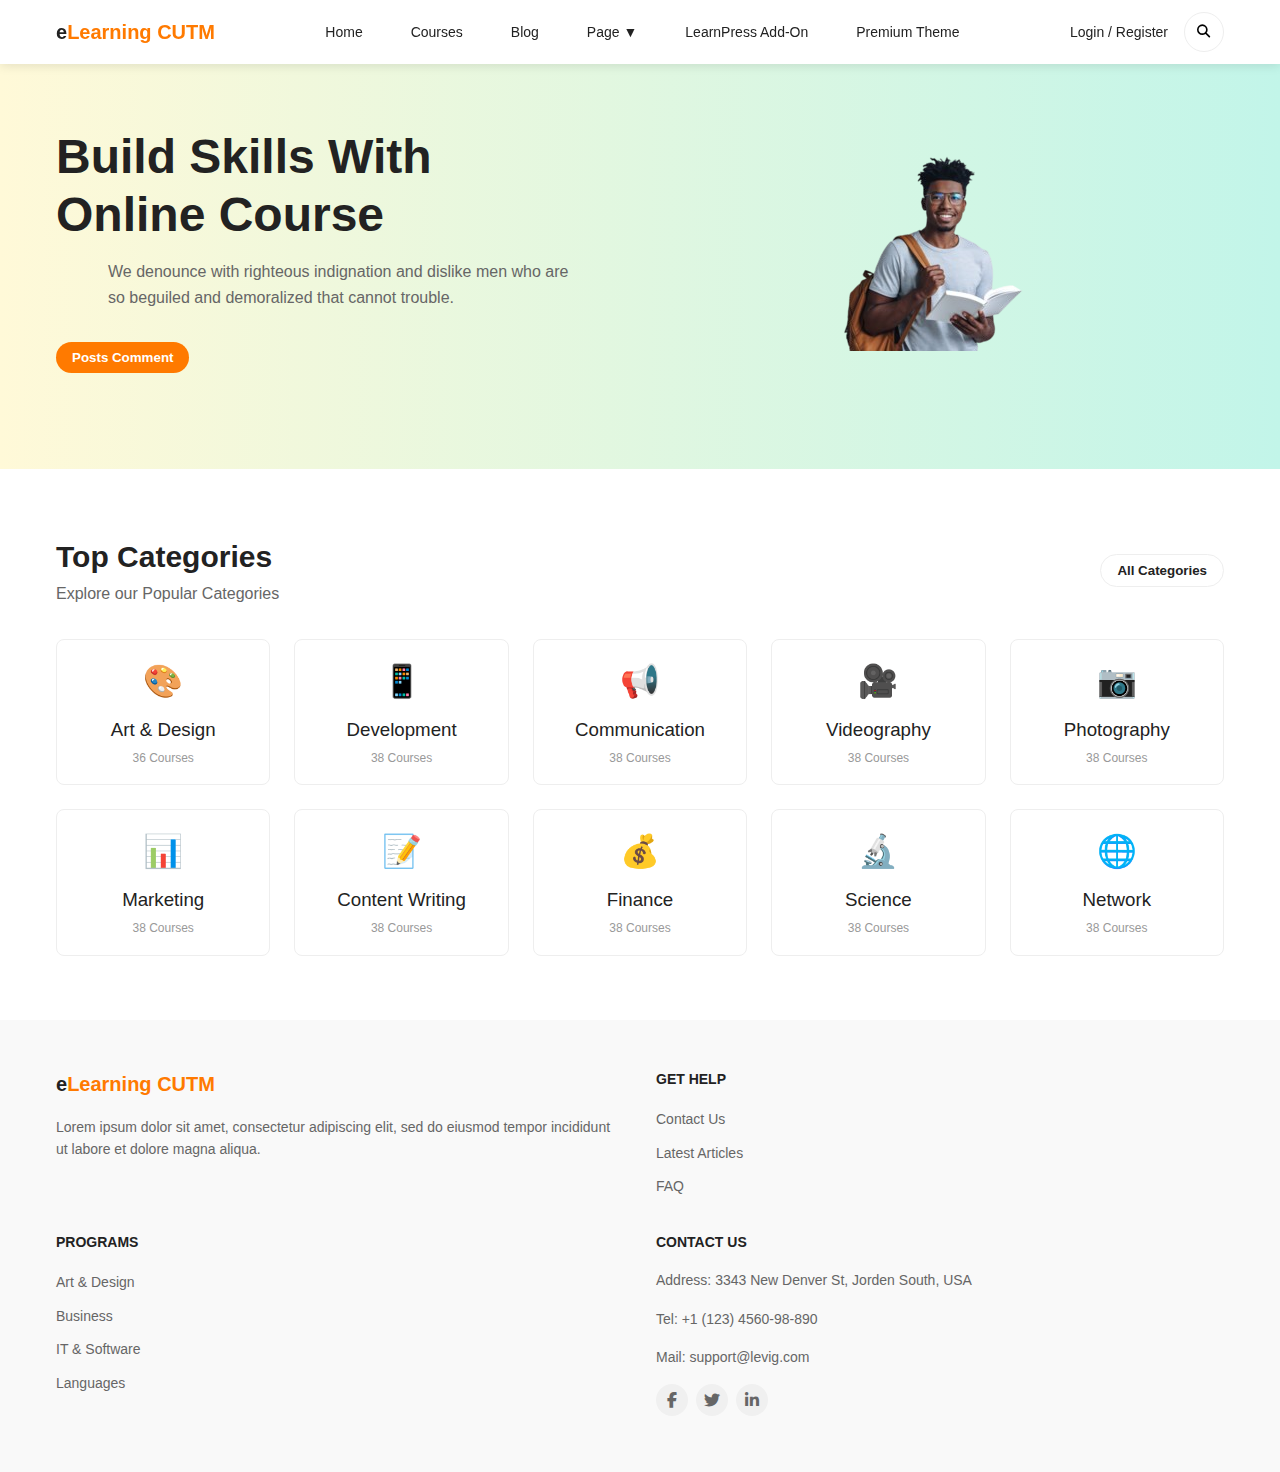
<file: index.html>
<!DOCTYPE html>
<html lang="en">
  <head>
    <meta charset="UTF-8" />
    <meta name="viewport" content="width=device-width, initial-scale=1.0" />
    <title>eLearning CUTM</title>
    <meta name="description" content="eLearning Platform for Courses" />
    <meta name="author" content="Lovable" />
    <link rel="stylesheet" href="styles.css" />
    <link rel="stylesheet" href="https://cdnjs.cloudflare.com/ajax/libs/font-awesome/6.5.1/css/all.min.css" />
  </head>

  <body>
    <header class="navbar">
      <div class="container">
        <div class="nav-brand">
          <a href="index.html" class="brand-link">
            <span class="text-primary">
              <span class="text-black">e</span>Learning CUTM
            </span>
          </a>
        </div>
        
        <nav class="main-nav">
          <a href="index.html" class="nav-link">Home</a>
          <a href="courses.html" class="nav-link">Courses</a>
          <a href="#" class="nav-link">Blog</a>
          <a href="#" class="nav-link">
            Page <span class="dropdown-icon">▼</span>
          </a>
          <a href="#" class="nav-link">LearnPress Add-On</a>
          <a href="#" class="nav-link">Premium Theme</a>
        </nav>
        
        <div class="nav-actions">
          <a href="#" class="login-link">Login / Register</a>
          <button class="icon-button">
            <i class="fas fa-search"></i>
          </button>
        </div>
        
        <button class="mobile-menu-btn" aria-label="Toggle menu">
          <span></span>
          <span></span>
          <span></span>
        </button>
      </div>
    </header>

    <main>

      <section class="hero">
        <div class="container">
          <div class="hero-content">
            <div class="hero-text">
              <h1 class="hero-title">
                Build Skills With<br />Online Course
              </h1>
              <p class="hero-description">
                We denounce with righteous indignation and dislike men who are
                so beguiled and demoralized that cannot trouble.
              </p>
              <button class="btn btn-primary">Posts Comment</button>
            </div>
            <div class="hero-image">
              <img 
                src="images/student.png" 
                alt="Student with notebook" 
              />
            </div>
          </div>
        </div>
        <div class="hero-background">
          <span class="watermark top-left">ONLINE</span>
          <span class="watermark bottom-right">COURSE</span>
        </div>
      </section>

      <section class="categories-section">
        <div class="container">
          <div class="section-header">
            <div>
              <h2>Top Categories</h2>
              <p class="subtitle">Explore our Popular Categories</p>
            </div>
            <button class="btn btn-outline">All Categories</button>
          </div>
          
          <div class="categories-grid" id="categories-container">
          </div>
        </div>
      </section>
    </main>


    <footer class="footer">
      <div class="container">
        <div class="footer-grid">
          <div class="footer-column">
            <a href="index.html" class="footer-brand">
              <span class="text-primary">
                <span class="text-black">e</span>Learning CUTM
              </span>
            </a>
            <p class="footer-text">
              Lorem ipsum dolor sit amet, consectetur adipiscing elit, sed do eiusmod tempor incididunt ut labore et dolore magna aliqua.
            </p>
          </div>
          
          <div class="footer-column">
            <h3 class="footer-heading">GET HELP</h3>
            <ul class="footer-links">
              <li><a href="#">Contact Us</a></li>
              <li><a href="#">Latest Articles</a></li>
              <li><a href="#">FAQ</a></li>
            </ul>
          </div>
          
          <div class="footer-column">
            <h3 class="footer-heading">PROGRAMS</h3>
            <ul class="footer-links">
              <li><a href="#">Art & Design</a></li>
              <li><a href="#">Business</a></li>
              <li><a href="#">IT & Software</a></li>
              <li><a href="#">Languages</a></li>
            </ul>
          </div>
          
          <div class="footer-column">
            <h3 class="footer-heading">CONTACT US</h3>
            <p class="footer-text">
              Address: 3343 New Denver St, Jorden South, USA
            </p>
            <p class="footer-text">
              Tel: +1 (123) 4560-98-890
            </p>
            <p class="footer-text">
              Mail: support@levig.com
            </p>
            <div class="social-links">
              <a href="#" class="social-link">
                <i class="fab fa-facebook-f"></i>
              </a>
              <a href="#" class="social-link">
                <i class="fab fa-twitter"></i>
              </a>
              <a href="#" class="social-link">
                <i class="fab fa-linkedin-in"></i>
              </a>
            </div>
          </div>
        </div>
      </div>
    </footer>

    <script src="https://cdn.gpteng.co/gptengineer.js" type="module"></script>
    <script src="script.js"></script>
  </body>
</html>
</file>
<file: styles.css>
/* Base styles */
:root {
  --primary: #FF7A00;
  --primary-hover: #E66C00;
  --text-black: #222222;
  --text-gray: #666666;
  --text-light-gray: #999999;
  --border-color: #EEEEEE;
  --bg-light: #F9F9F9;
  --bg-white: #FFFFFF;
  --shadow: 0 2px 10px rgba(0, 0, 0, 0.1);
}

* {
  margin: 0;
  padding: 0;
  box-sizing: border-box;
}

body {
  font-family: -apple-system, BlinkMacSystemFont, 'Segoe UI', Roboto, Oxygen, Ubuntu, Cantarell, 'Open Sans', 'Helvetica Neue', sans-serif;
  color: var(--text-black);
  line-height: 1.6;
  background-color: var(--bg-white);
}

.container {
  width: 100%;
  max-width: 1200px;
  margin: 0 auto;
  padding: 0 1rem;
}

a {
  text-decoration: none;
  color: inherit;
}

ul {
  list-style: none;
}

img {
  max-width: 100%;
  height: auto;
}

.text-primary {
  color: var(--primary);
}

.text-black {
  color: var(--text-black);
}

/* Button styles */
.btn {
  display: inline-block;
  padding: 0.5rem 1rem;
  border-radius: 9999px;
  font-weight: 600;
  text-align: center;
  cursor: pointer;
  transition: all 0.3s ease;
  border: none;
}

.btn-primary {
  background-color: var(--primary);
  color: white;
}

.btn-primary:hover {
  background-color: var(--primary-hover);
}

.btn-outline {
  background-color: transparent;
  color: var(--text-black);
  border: 1px solid var(--border-color);
}

.btn-outline:hover {
  border-color: var(--primary);
  color: var(--primary);
}

.icon-button {
  display: flex;
  align-items: center;
  justify-content: center;
  width: 40px;
  height: 40px;
  border-radius: 50%;
  background: transparent;
  border: 1px solid var(--border-color);
  cursor: pointer;
  transition: all 0.3s ease;
}

.icon-button:hover {
  border-color: var(--primary);
  color: var(--primary);
}

/* Navbar styles */
.navbar {
  position: sticky;
  top: 0;
  z-index: 50;
  width: 100%;
  background-color: white;
  box-shadow: var(--shadow);
  height: 4rem;
  display: flex;
  align-items: center;
}

.navbar .container {
  display: flex;
  align-items: center;
  justify-content: space-between;
}

.nav-brand .brand-link {
  font-weight: bold;
  font-size: 1.25rem;
}

.main-nav {
  display: none;
}

.nav-link {
  padding: 0.5rem 1rem;
  font-size: 0.875rem;
  font-weight: 500;
}

.nav-link:hover {
  color: var(--primary);
}

.nav-link.active {
  color: var(--primary);
}

.nav-actions {
  display: flex;
  align-items: center;
  gap: 1rem;
}

.login-link {
  font-size: 0.875rem;
  font-weight: 500;
}

.login-link:hover {
  color: var(--primary);
}

.mobile-menu-btn {
  display: flex;
  flex-direction: column;
  justify-content: space-between;
  width: 24px;
  height: 18px;
  background: transparent;
  border: none;
  cursor: pointer;
}

.mobile-menu-btn span {
  height: 2px;
  width: 100%;
  background-color: var(--text-black);
  transition: all 0.3s ease;
}

/* Hero section */
.hero {
  position: relative;
  background: linear-gradient(90deg, #FFF9D8 0%, #C2F5E9 100%);
  overflow: hidden;
  padding: 4rem 0 6rem;
}

.hero-content {
  display: flex;
  flex-direction: column;
  align-items: center;
}

.hero-text {
  text-align: center;
  margin-bottom: 3rem;
}

.hero-title {
  font-size: 2.5rem;
  margin-bottom: 1rem;
  line-height: 1.2;
}

.hero-description {
  color: var(--text-gray);
  max-width: 30rem;
  margin: 0 auto 2rem;
}

.hero-background {
  position: absolute;
  inset: 0;
  z-index: -1;
  opacity: 0.4;
}

.watermark {
  position: absolute;
  font-size: 6rem;
  font-weight: bold;
  color: white;
  opacity: 0.3;
  user-select: none;
}

.watermark.top-left {
  top: 2rem;
  left: 1rem;
}

.watermark.bottom-right {
  bottom: 2rem;
  right: 1rem;
}

/* Categories section */
.categories-section {
  padding: 4rem 0;
  background-color: var(--bg-white);
}

.section-header {
  display: flex;
  flex-direction: column;
  align-items: flex-start;
  margin-bottom: 2rem;
  gap: 1rem;
}

.section-header h2 {
  font-size: 1.875rem;
  font-weight: bold;
}

.subtitle {
  color: var(--text-gray);
}

.categories-grid {
  display: grid;
  grid-template-columns: repeat(auto-fill, minmax(140px, 1fr));
  gap: 1.5rem;
}

.category-card {
  display: flex;
  flex-direction: column;
  align-items: center;
  padding: 1rem;
  background-color: var(--bg-white);
  border: 1px solid var(--border-color);
  border-radius: 0.5rem;
  transition: all 0.3s ease;
}

.category-card:hover {
  box-shadow: var(--shadow);
}

.category-icon {
  font-size: 2rem;
  margin-bottom: 0.5rem;
}

.category-title {
  font-weight: 500;
  text-align: center;
  margin-bottom: 0.25rem;
}

.category-count {
  font-size: 0.75rem;
  color: var(--text-light-gray);
}

/* Course card styles */
.course-grid {
  display: grid;
  grid-template-columns: repeat(auto-fill, minmax(280px, 1fr));
  gap: 1.5rem;
}

.course-card {
  border: 1px solid var(--border-color);
  border-radius: 0.5rem;
  overflow: hidden;
  background-color: var(--bg-white);
  transition: box-shadow 0.3s ease;
}

.course-card:hover {
  box-shadow: var(--shadow);
}

.course-image-container {
  position: relative;
}

.course-image {
  width: 100%;
  height: 12rem;
  object-fit: cover;
}

.course-category {
  position: absolute;
  top: 0.75rem;
  left: 0.75rem;
  background-color: black;
  color: white;
  padding: 0.25rem 0.5rem;
  border-radius: 0.25rem;
  font-size: 0.75rem;
}

.course-details {
  padding: 1rem;
}

.course-instructor {
  font-size: 0.875rem;
  color: var(--text-light-gray);
  margin-bottom: 0.25rem;
}

.course-title {
  font-weight: 600;
  margin-bottom: 0.75rem;
  display: -webkit-box;
  -webkit-line-clamp: 2;
  -webkit-box-orient: vertical;
  overflow: hidden;
}

.course-meta {
  display: flex;
  justify-content: space-between;
  font-size: 0.875rem;
  color: var(--text-gray);
  margin-bottom: 0.75rem;
}

.course-meta span {
  display: flex;
  align-items: center;
}

.course-footer {
  display: flex;
  justify-content: space-between;
  align-items: center;
}

.course-price {
  font-weight: bold;
  color: var(--primary);
}

.price-free {
  text-decoration: line-through;
  color: var(--text-light-gray);
  font-size: 0.875rem;
  font-weight: normal;
  margin-left: 0.25rem;
}

.view-button {
  background: none;
  border: none;
  color: var(--text-gray);
  font-weight: 500;
  font-size: 0.875rem;
  cursor: pointer;
}

.view-button:hover {
  color: var(--primary);
}

/* Footer styles */
.footer {
  background-color: var(--bg-light);
  padding: 3rem 0 1.5rem;
}

.footer-grid {
  display: grid;
  grid-template-columns: 1fr;
  gap: 2rem;
  margin-bottom: 2rem;
}

.footer-brand {
  display: inline-block;
  font-weight: bold;
  font-size: 1.25rem;
  margin-bottom: 1rem;
}

.footer-text {
  font-size: 0.875rem;
  color: var(--text-gray);
  margin-bottom: 1rem;
}

.footer-heading {
  font-size: 0.875rem;
  font-weight: bold;
  margin-bottom: 1rem;
}

.footer-links {
  display: flex;
  flex-direction: column;
  gap: 0.5rem;
}

.footer-links a {
  font-size: 0.875rem;
  color: var(--text-gray);
  transition: color 0.3s ease;
}

.footer-links a:hover {
  color: var(--primary);
}

.social-links {
  display: flex;
  gap: 0.5rem;
}

.social-link {
  display: flex;
  align-items: center;
  justify-content: center;
  width: 2rem;
  height: 2rem;
  border-radius: 50%;
  background-color: #f0f0f0;
  color: var(--text-gray);
  transition: all 0.3s ease;
}

.social-link:hover {
  background-color: var(--primary);
  color: white;
}

/* Courses page specific styles */
.breadcrumb {
  background-color: var(--bg-light);
  padding: 1rem 0;
}

.breadcrumb-links {
  display: flex;
  align-items: center;
  gap: 0.5rem;
  font-size: 0.875rem;
  color: var(--text-gray);
}

.breadcrumb-links a:hover {
  color: var(--primary);
}

.breadcrumb-current {
  color: var(--text-light-gray);
}

.courses-page {
  padding: 2rem 0;
}

.page-title {
  font-size: 1.875rem;
  font-weight: bold;
  margin-bottom: 2rem;
}

.courses-layout {
  display: flex;
  flex-direction: column;
  gap: 2rem;
}

.courses-sidebar {
  width: 100%;
}

.search-box {
  position: relative;
  margin-bottom: 1.5rem;
}

.search-input {
  width: 100%;
  padding: 0.75rem 1rem 0.75rem 2.5rem;
  border: 1px solid var(--border-color);
  border-radius: 0.25rem;
}

.search-icon {
  position: absolute;
  left: 0.75rem;
  top: 50%;
  transform: translateY(-50%);
  color: var(--text-light-gray);
}

.filter-section {
  margin-bottom: 1.5rem;
}

.filter-title {
  font-weight: 600;
  margin-bottom: 0.75rem;
}

.filter-options {
  display: flex;
  flex-direction: column;
  gap: 0.5rem;
}

.filter-option {
  display: flex;
  align-items: center;
  justify-content: space-between;
}

.checkbox-container {
  display: flex;
  align-items: center;
  position: relative;
  cursor: pointer;
  padding-left: 1.75rem;
  user-select: none;
}

.checkbox-container input {
  position: absolute;
  opacity: 0;
  cursor: pointer;
}

.checkmark {
  position: absolute;
  left: 0;
  height: 18px;
  width: 18px;
  border: 1px solid var(--border-color);
  border-radius: 3px;
}

.checkbox-container input:checked ~ .checkmark {
  background-color: var(--primary);
  border-color: var(--primary);
}

.checkmark:after {
  content: "";
  position: absolute;
  display: none;
}

.checkbox-container input:checked ~ .checkmark:after {
  display: block;
}

.checkbox-container .checkmark:after {
  left: 6px;
  top: 2px;
  width: 5px;
  height: 10px;
  border: solid white;
  border-width: 0 2px 2px 0;
  transform: rotate(45deg);
}

.label-text {
  font-size: 0.875rem;
}

.count {
  font-size: 0.875rem;
  color: var(--text-light-gray);
}

.star-rating {
  display: flex;
  gap: 0.125rem;
}

.star {
  font-size: 1rem;
}

.star.filled {
  color: #FFD700;
}

.star.empty {
  color: #D9D9D9;
}

.pagination {
  display: flex;
  justify-content: center;
  margin-top: 2rem;
  gap: 0.25rem;
}

.pagination-btn {
  display: flex;
  align-items: center;
  justify-content: center;
  width: 2rem;
  height: 2rem;
  border-radius: 50%;
  background: transparent;
  border: 1px solid var(--border-color);
  cursor: pointer;
}

.pagination-btn.active {
  background-color: var(--primary);
  color: white;
  border-color: var(--primary);
}

/* Media Queries */
@media (min-width: 640px) {
  .categories-grid {
    grid-template-columns: repeat(3, 1fr);
  }
}

@media (min-width: 768px) {
  .main-nav {
    display: flex;
    align-items: center;
    gap: 1rem;
  }
  
  .mobile-menu-btn {
    display: none;
  }
  
  .hero-content {
    flex-direction: row;
    justify-content: space-between;
    align-items: center;
  }
  
  .hero-text {
    text-align: left;
    margin-bottom: 0;
    flex: 1;
  }
  
  .hero-image {
    flex: 1;
    display: flex;
    justify-content: center;
  }
  
  .hero-title {
    font-size: 3rem;
  }
  
  .section-header {
    flex-direction: row;
    justify-content: space-between;
    align-items: center;
  }
  
  .footer-grid {
    grid-template-columns: repeat(2, 1fr);
  }
  
  .course-grid {
    grid-template-columns: repeat(2, 1fr);
  }
}

@media (min-width: 1024px) {
  .courses-layout {
    flex-direction: row-reverse;
  }

  .courses-sidebar {
    width: 25%;
  }

  .courses-content {
    width: 75%;
    padding-right: 2rem; /* era padding-left */
    padding-left: 0;
  }
}

.categories-grid {
  display: grid;
  grid-template-columns: repeat(5, 1fr); /* 5 coloane */
  gap: 1.5rem;
  margin-top: 2rem;
}

.category-box {
  background-color: #f5f5f5;
  padding: 1rem;
  border-radius: 12px;
  text-align: center;
  box-shadow: 0 2px 5px rgba(0,0,0,0.05);
  transition: transform 0.2s ease;
}

.category-box:hover {
  transform: translateY(-4px);
}
</file>
